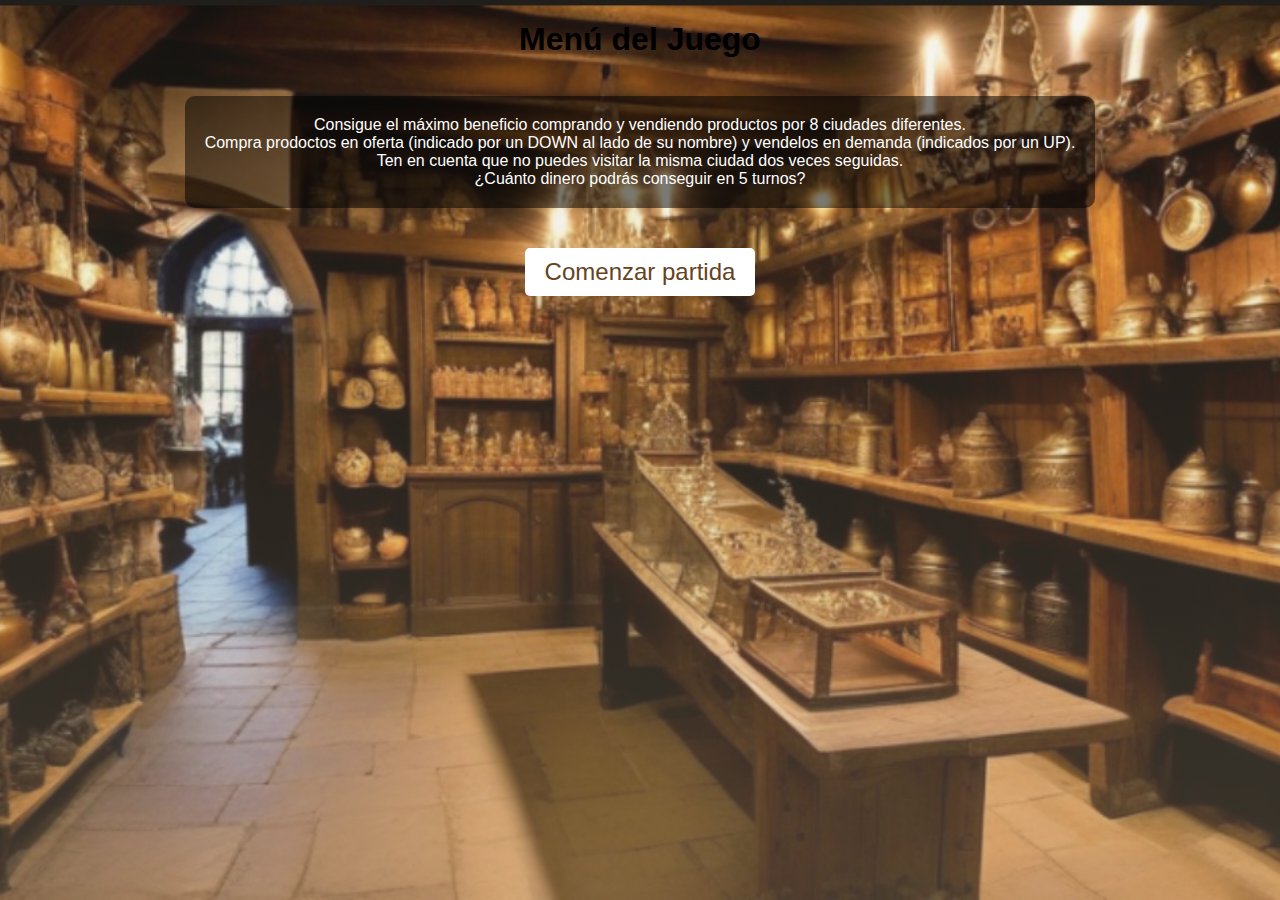
<file: templates/index.html>
<!DOCTYPE html>
<html lang="es">

<head>
    <meta charset="UTF-8">
    <meta name="viewport" content="width=device-width, initial-scale=1.0">
    <title>Menú</title>
    <link rel="stylesheet" href="/static/index.css">
    <link rel="shortcut icon" href="/static/administracion-del-dinero.png">

</head>

<body>

    <div class="container">
        <h1 class="title">Menú del Juego</h1>
        <p class="text">Consigue el máximo beneficio comprando y vendiendo productos por 8 ciudades diferentes.</br>
        Compra prodoctos en oferta (indicado por un DOWN al lado de su nombre) y vendelos en demanda (indicados por un UP).</br>
Ten en cuenta que no puedes visitar la misma ciudad dos veces seguidas.</br>
¿Cuánto dinero podrás conseguir en 5 turnos?</p>
        <button class="btn" onclick="irACiudades()">Comenzar partida</button>
    </div>

    <script>
        function irACiudades() {
            // Obtener la URL actual
            var urlActual = window.location.href;
            // Redirigir a la URL actual + /ciudades
            window.location.href = urlActual.substr(0,21) + '/ciudades';
        }
    </script>

</body>

</html>
</file>
<file: static/index.css>
body {
    margin: 0;
    padding: 0;
    font-family: Arial, sans-serif;
    background:
        linear-gradient(rgba(195, 176, 145, 0.1), rgba(195, 176, 145, 0.3)),
        url('store.jpg') center/cover no-repeat;
    height: 100vh;
    overflow: hidden;
    /* Evita la barra de desplazamiento */
}

.container {
    display: flex;
    flex-direction: column;
    align-items: center;
    justify-content: center;
}

.h1 {
    font-size: 6.5em;
    color: #fff;
    text-align: center;
    margin-bottom: 100px;
}

.btn {
    margin-top: 20px;
    padding: 10px 20px;
    font-size: 1.5em;
    background-color: #fff;
    color: #654321;
    /* Letras blancas */
    border: none;
    border-radius: 5px;
    cursor: pointer;
    transition: background-color 0.3s;
}

.btn:hover {
    background-color: #654321;
}

.text {
    background-color: rgba(0, 0, 0, 0.5);
    /* Fondo negro claro */
    color: #fff;
    /* Letras blancas */
    padding: 20px;
    border-radius: 10px;
    text-align: center;
    margin-bottom: 20px;
}
</file>
